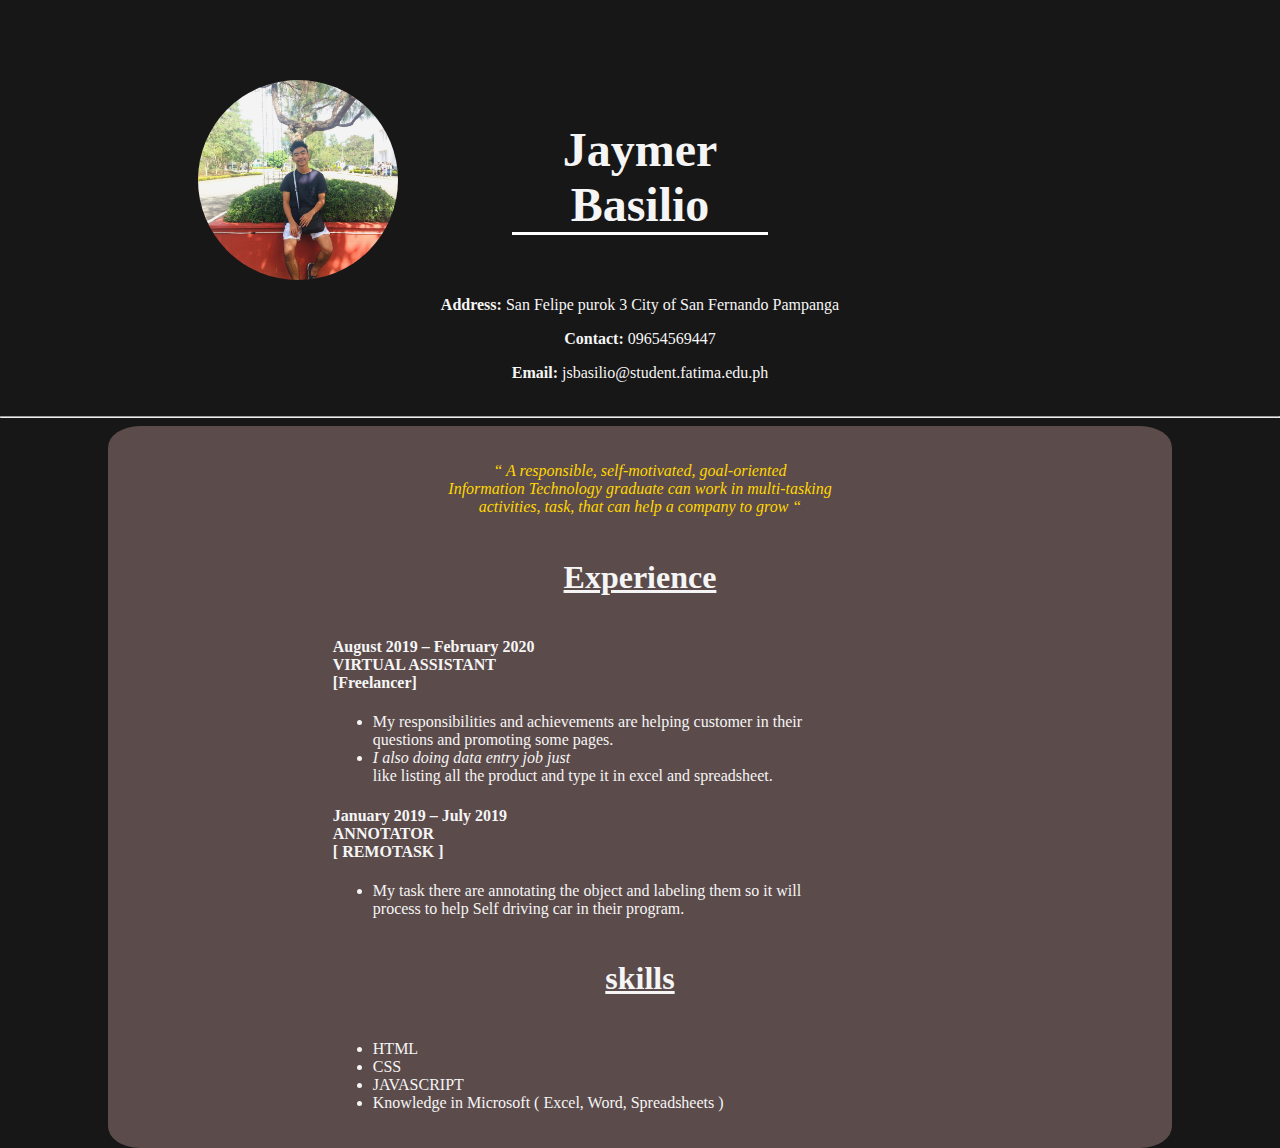
<file: resume for discord/index.html>
<!DOCTYPE html>
<html lang="en">
<head>
    <meta charset="UTF-8">
    <meta http-equiv="X-UA-Compatible" content="IE=edge">
    <meta name="viewport" content="width=device-width, initial-scale=1.0">
    <title>Resume</title>
    <link rel="stylesheet" href="style.css">
</head>
<body>
    <header>
        <div class="marginpro">
            <div class="profile--picture box">
                <img src="./pictures/profile.jpg" width="100" height="100" alt="jaymer picture" class="profileimage">
            </div>
        </div>
        <div class="name">
            <h1 class="jaymerbasilio box">Jaymer Basilio</h1>
        </div>
        <div class="clr">

        </div>
        <div class="information">
            <p><b>Address:</b> San Felipe purok 3 City of San Fernando Pampanga</p>
            <p><b>Contact:</b> 09654569447</p>
            <p><b>Email:</b> jsbasilio@student.fatima.edu.ph</p>
        </div>
    </header>
    <hr>
    <div class="content">
        <div class="mto">
            <p><i>
                “ A responsible, self-motivated, goal-oriented <br>
            Information Technology graduate can work in multi-tasking <br>
            activities, task, that can help a company to grow “
            </i></p>
        </div>
        <div class="experienceborder">
            <div>
                <h4 class="experience"><u>Experience</u></h4>
            </div>
            <h4>August 2019 – February 2020<br>  
                VIRTUAL ASSISTANT<br>
                [Freelancer]
            </h4> 

            <ul>
                <li> My responsibilities and achievements are helping customer in their <br>
                    questions and promoting some pages.
                </li>
                <li>
                    <em>I also doing data entry job just</em> <br>
                    like listing all the product and type it in excel and spreadsheet.
                </li>
            </ul>
        </div>
        <div class="experienceborder">
            <h4>January 2019 – July 2019<br>
                ANNOTATOR<br>
                [ REMOTASK ]
            </h4> 
            <ul>
                <li>My task there are annotating the object and labeling them so it will <br>
                    process to help Self driving car in their program.            
                </li>
            </ul> 
        </div>
        <div class="skillsborder">
            <div>
                <h4 class="skills"><u>skills</u></h4>
            </div>
            <ul>
                <li>HTML</li>
                <li>CSS</li>
                <li>JAVASCRIPT</li>
                <li>Knowledge in Microsoft ( Excel, Word, Spreadsheets )</li>
            </ul>
        </div>
    </div>
</body>
</html>
</file>
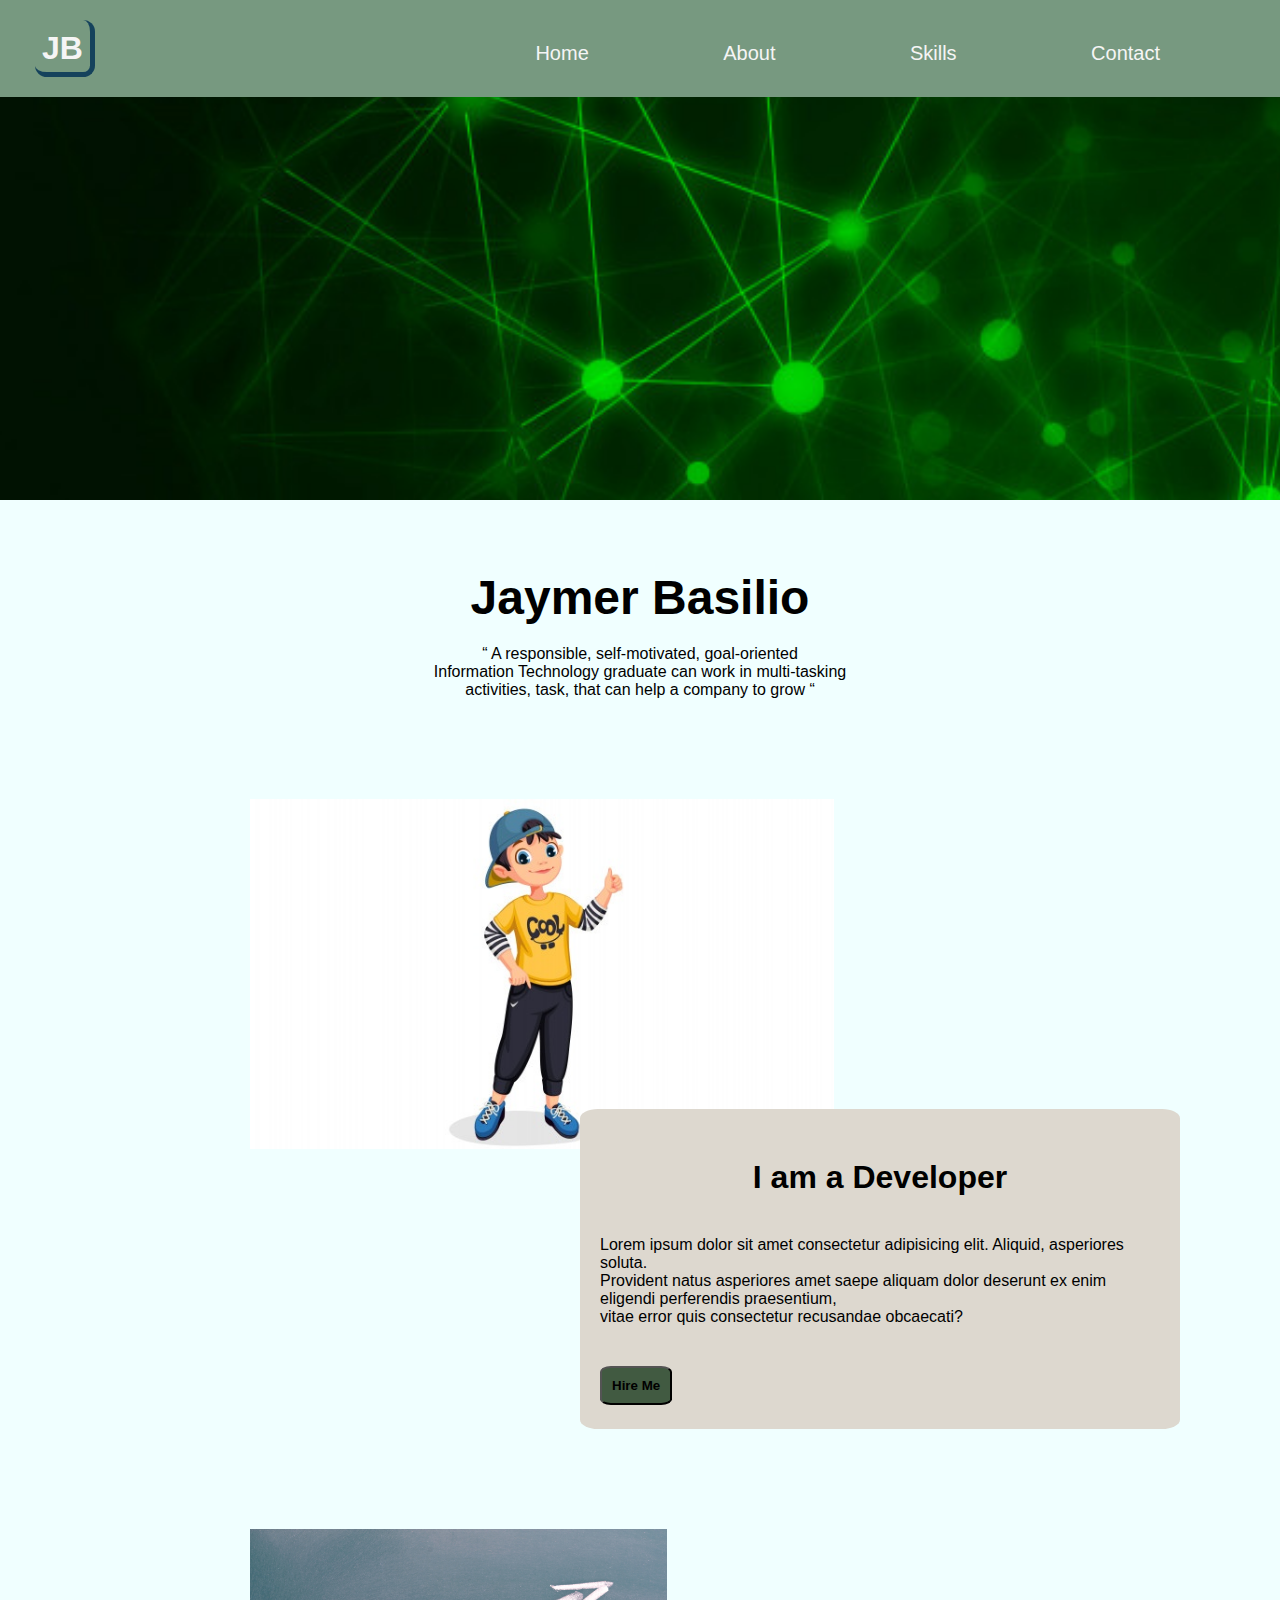
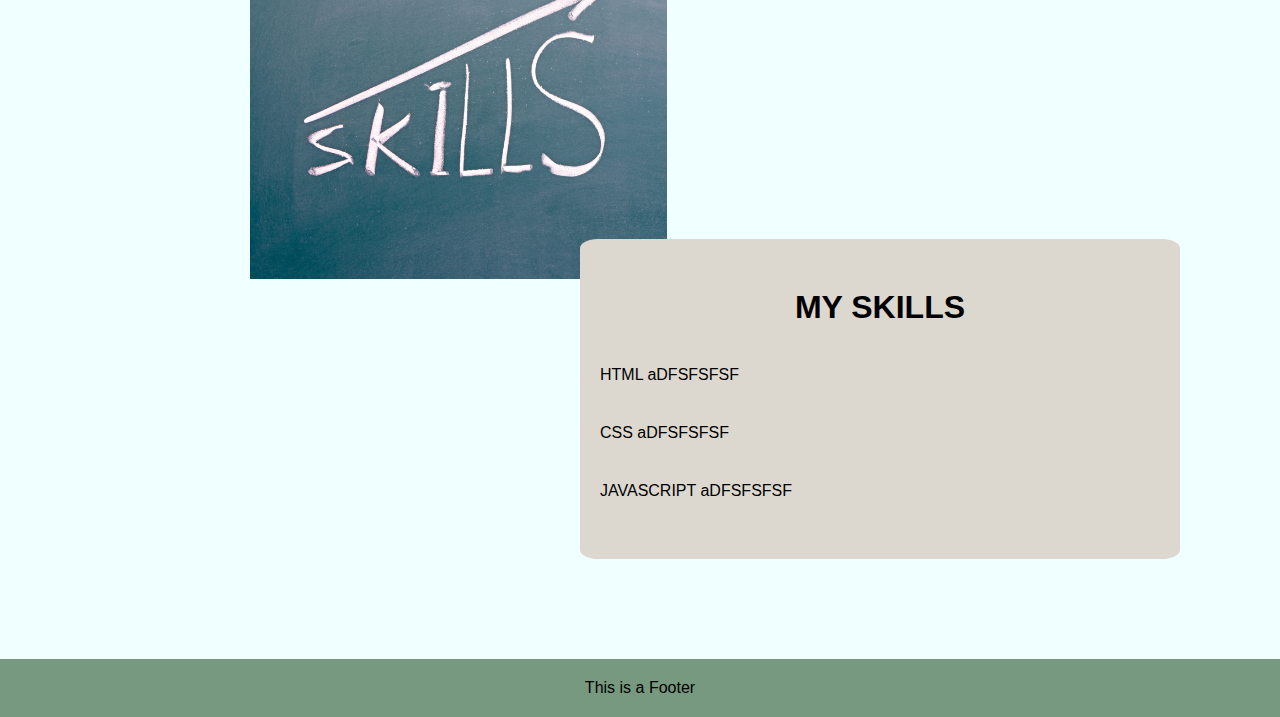
<file: resume like portfolio/index.html>
<!DOCTYPE html>
<html lang="en">
<head>
    <meta charset="UTF-8">
    <meta http-equiv="X-UA-Compatible" content="IE=edge">
    <meta name="viewport" content="width=device-width, initial-scale=1.0">
    <title>Document</title>
    <link rel="stylesheet" href="style.css">
</head>
<body>
    <a id="home"></a>
    <div class="main-nav" id="main-nav-id">
        <div class="myLogo">
            <h1>JB</h1>
        </div>
        <nav>
            <ul>
                <li>
                    <a href="#home">Home</a>
                </li>
                <li>
                    <a href="#about">About</a>
                </li>
                <li>
                    <a href="#skills">Skills</a>
                </li>
                <li>
                    <a href="#">Contact</a>
                </li>
            </ul>
        </nav>
    </div>

    <div class="backgroundfixed"></div>
    <a id="about"></a>
    <header>
        <div class="headerbox">
            <h1>Jaymer Basilio</h1>
            <p>“ A responsible, self-motivated, goal-oriented <br>
                Information Technology graduate can work in multi-tasking <br>
                activities, task, that can help a company to grow “
            </p>
        </div>
    </header>
    <a id="skills"></a>
    <section>
        <div class="container1">
            <div class="picture">
                <img src="./image/profile2.jpg" alt="jaymer basilio">
            </div>
            <div class="about-me-info">
                <h1>I am a Developer</h1>
                <p>Lorem ipsum dolor sit amet consectetur adipisicing elit. Aliquid, asperiores soluta. <br>
                    Provident natus asperiores amet saepe aliquam dolor deserunt ex enim eligendi perferendis praesentium, <br>
                    vitae error quis consectetur recusandae obcaecati?
                </p>
                <button type="button"><b>Hire Me</b></button>
            </div>
        </div>
    </section>
    <div class="clr"></div>


    <section>
        <div class="container">
            <div class="pictureskills">
                <img src="./image/myskills.jpg" alt="picture skills">
            </div>
            <div class="about-my-skills">
                <h1>MY SKILLS</h1>
                <ul>
                    <li>HTML aDFSFSFSF</li>
                    <li>CSS aDFSFSFSF</li>
                    <li>JAVASCRIPT aDFSFSFSF</li>
                </ul>
            </div>
        </div>
    </section>
    
    <footer>
        <div class="footercontainer">
            <p>This is a Footer</p>
        </div>
    </footer>
</body>
</html>
</file>
<file: resume for discord/style.css>
body{
    margin: 0;
    padding: 0;
    background-color: rgb(24, 23, 23);
    color: whitesmoke;
}
header{
    padding: 10px 20px 10px 20px;
    width: 80%;
    margin: 0 auto;
}
.marginpro{
    margin-top: 30px;
}
.box{
    float: left;
}
.clr{
    clear: both;
}
.profile--picture {
    width: 200px;
    height: 200px;
    overflow: hidden;
    border-radius: 50%;
    margin-left: 70px;
    margin-top: 40px;
} 
.profile--picture .profileimage {
    width: 100%;
    height: auto;
} 
.name{
    text-align: center;
    width: 25%;
    margin: auto;
    margin-top: 80px;
}
.jaymerbasilio{
    border-bottom: solid white 3px;
    font-size: 3em;
}
.information{
    text-align: center;
}
.content{
    margin:auto;
    width: 80%;
    background-color: rgb(92, 75, 75);
    border-radius: 3%;
    padding: 20px;
}
.mto{
    text-align: center;
    color: gold;
}
.experienceborder{
    width:60%;
    margin: auto;
}
.experience{
    font-size: 2em;
    text-align: center;
}
.skillsborder{
    width:60%;
    margin: auto;
}
.skills{
    font-size: 2em;
    text-align: center;
}
</file>
<file: resume like portfolio/style.css>
*{
    margin: 0;
    padding: 0;
}
body{
    font-family: Arial, Helvetica, sans-serif;
    background-color: azure;
}
.main-nav{
    background-color: #779980;
    position: fixed;
    width: 100%;
    color: whitesmoke;
    padding: 20px 20px;
    overflow: hidden;
    
}
.main-nav nav{
    float:right;
    padding: 10px;
    margin-top: 12px;
}
.main-nav nav ul li{
    display: inline;
    padding-right: 130px;
}
.main-nav nav ul li a{
    color: whitesmoke;
    padding-bottom: 20px;
    text-decoration: none;
    font-size: 20px;
}
.main-nav nav ul li a:hover{
    color: rgb(31, 75, 33);
    transition: 0.20s;
}
#main-nav-id  .myLogo{
    float:left;
    width: 55px;
    border-right: solid rgb(21, 66, 92) 5px;
    border-bottom: solid rgb(21, 66, 92) 5px;
    padding-top: 10px;
    margin-left: 15px;
    border-radius: 20%;
}
.myLogo{
    text-align: center;
    padding-bottom: 5px;
}
.backgroundfixed{
  background-image: url("./image/qweqwe.jpg");
  min-height: 500px;
  background-attachment: fixed;
  background-position: center;
  background-repeat: no-repeat;
  background-size: cover;
  
}
header .headerbox h1{
    text-align: center;
    margin-top: 70px;
    font-size: 3em;
}
header .headerbox p{
    text-align: center;
    margin-top: 20px;
    margin-bottom: 100px;
}
section .container1{
    margin-bottom: 10%;
}
section{
    height: 50%;
    margin: auto;
    overflow: hidden;
}
section .picture{
    float: left;
    width: 600px;
    height: 310px;;
    margin-left: 200px;
    padding-left: 50px;
}
section .picture img{
    height: 350px;
}
section .about-me-info{
    padding-top: 50px;
    float:right;
    height: 270px;
    width: 600px;
    margin-right: 100px;
    background-color: rgb(221, 216, 207); 
    border-radius: 3%;
}
section .about-me-info h1{
    text-align: center;
    padding-bottom: 20px;
}
section .about-me-info p{
    padding: 20px;
}
section .picture .about-me-info{
    margin-bottom: 400px;
}
section .about-me-info button{
    background-color: rgb(65, 90, 65);
    color: black;
    padding: 10px;
    border-radius: 15%;
    margin-left: 20px;
    margin-top: 20px;
}
section .about-me-info button:hover{
    background-color: green;
    transition: 0.5;
}
.clr{
    clear: both;
}
section .container{
    margin-top: 100px;
}
section .pictureskills{
    float: left;
    width: 600px;
    height: 310px;;
    margin-left: 200px;
    padding-left: 50px;
}
section .pictureskills img{
    height: 350px;
}
section .about-my-skills{
    padding-top: 50px;
    float:right;
    height: 270px;
    width: 600px;
    margin-right: 100px;
    background-color: rgb(221, 216, 207); 
    border-radius: 3%;
}
section .about-my-skills h1{
    text-align: center;
    padding-bottom: 20px;
}
section .about-my-skills ul li{
    padding: 20px;
    list-style-type: none;
}
section .pictureskills .about-my-skills{
    margin-bottom: 400px;
}
footer .footercontainer{
    background-color: #779980;
    text-align: center;
    padding: 20px;
    margin-top:100px ;
}
</file>
